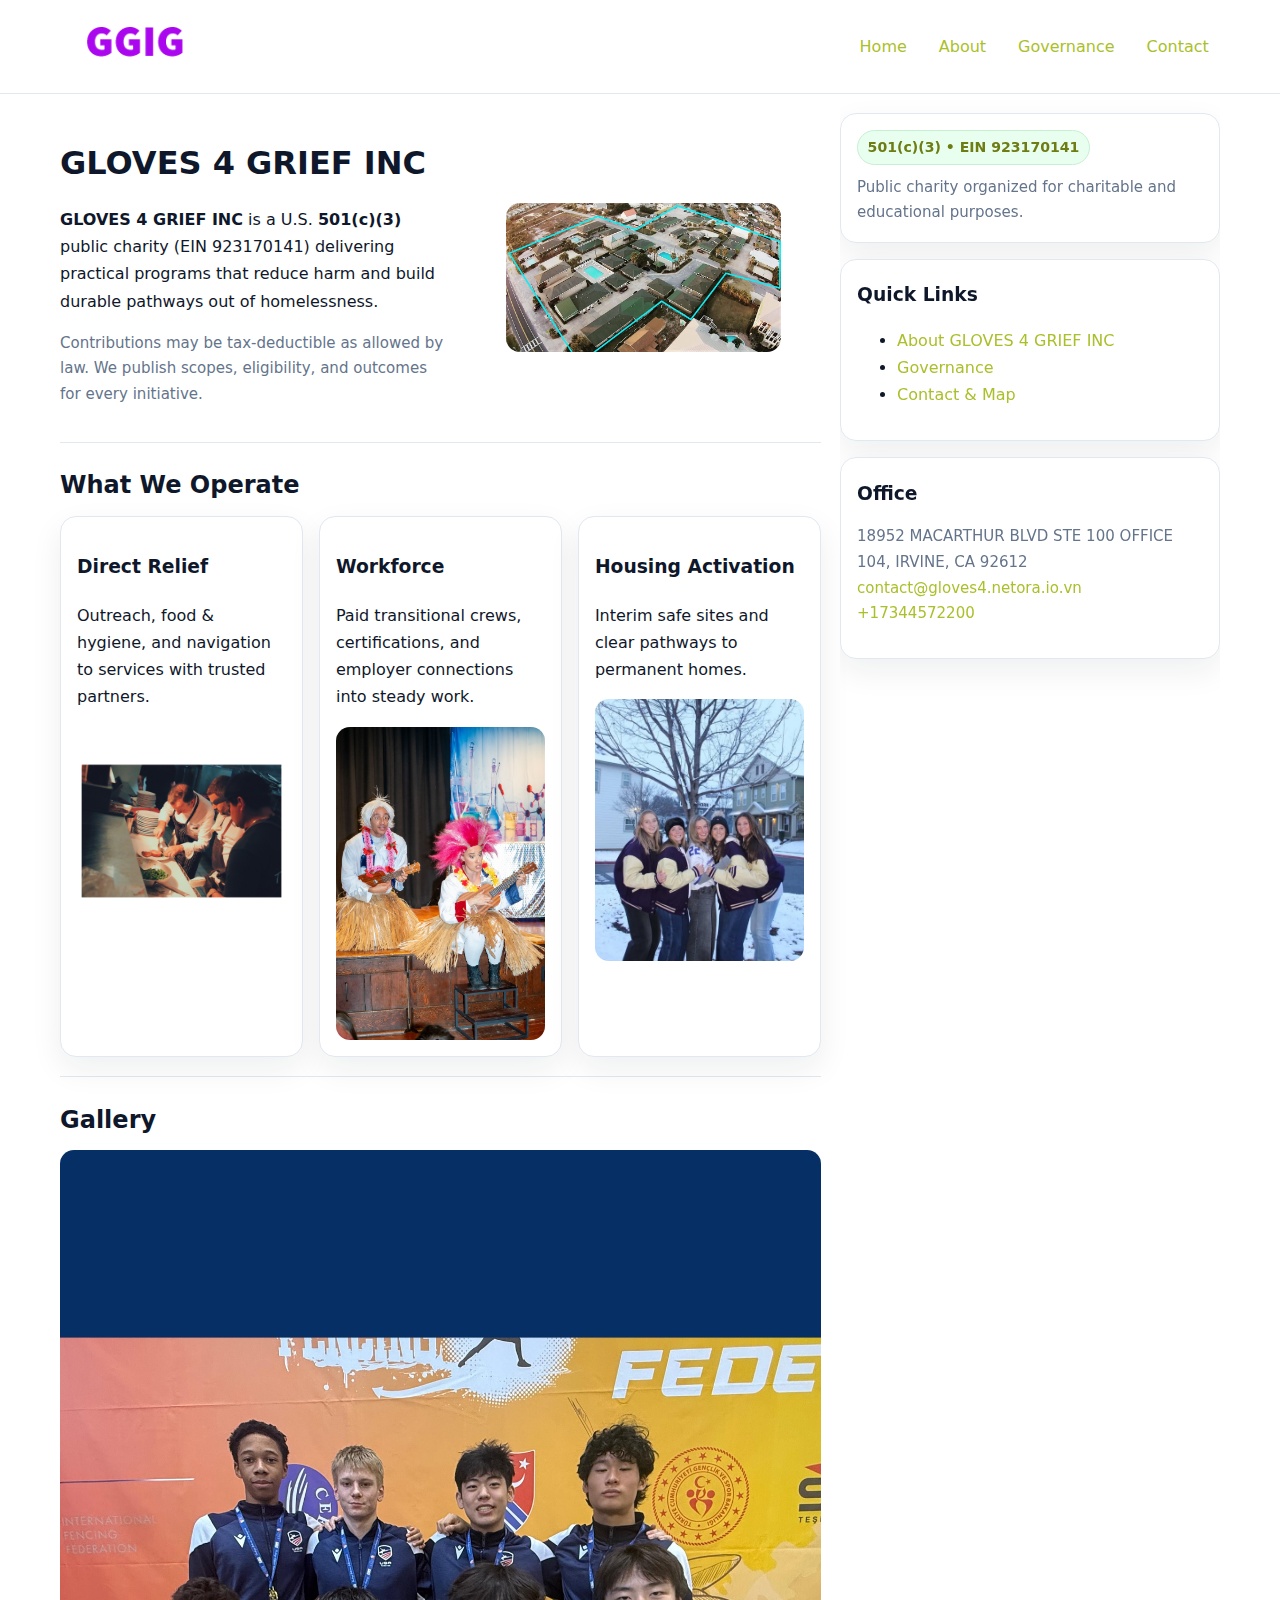
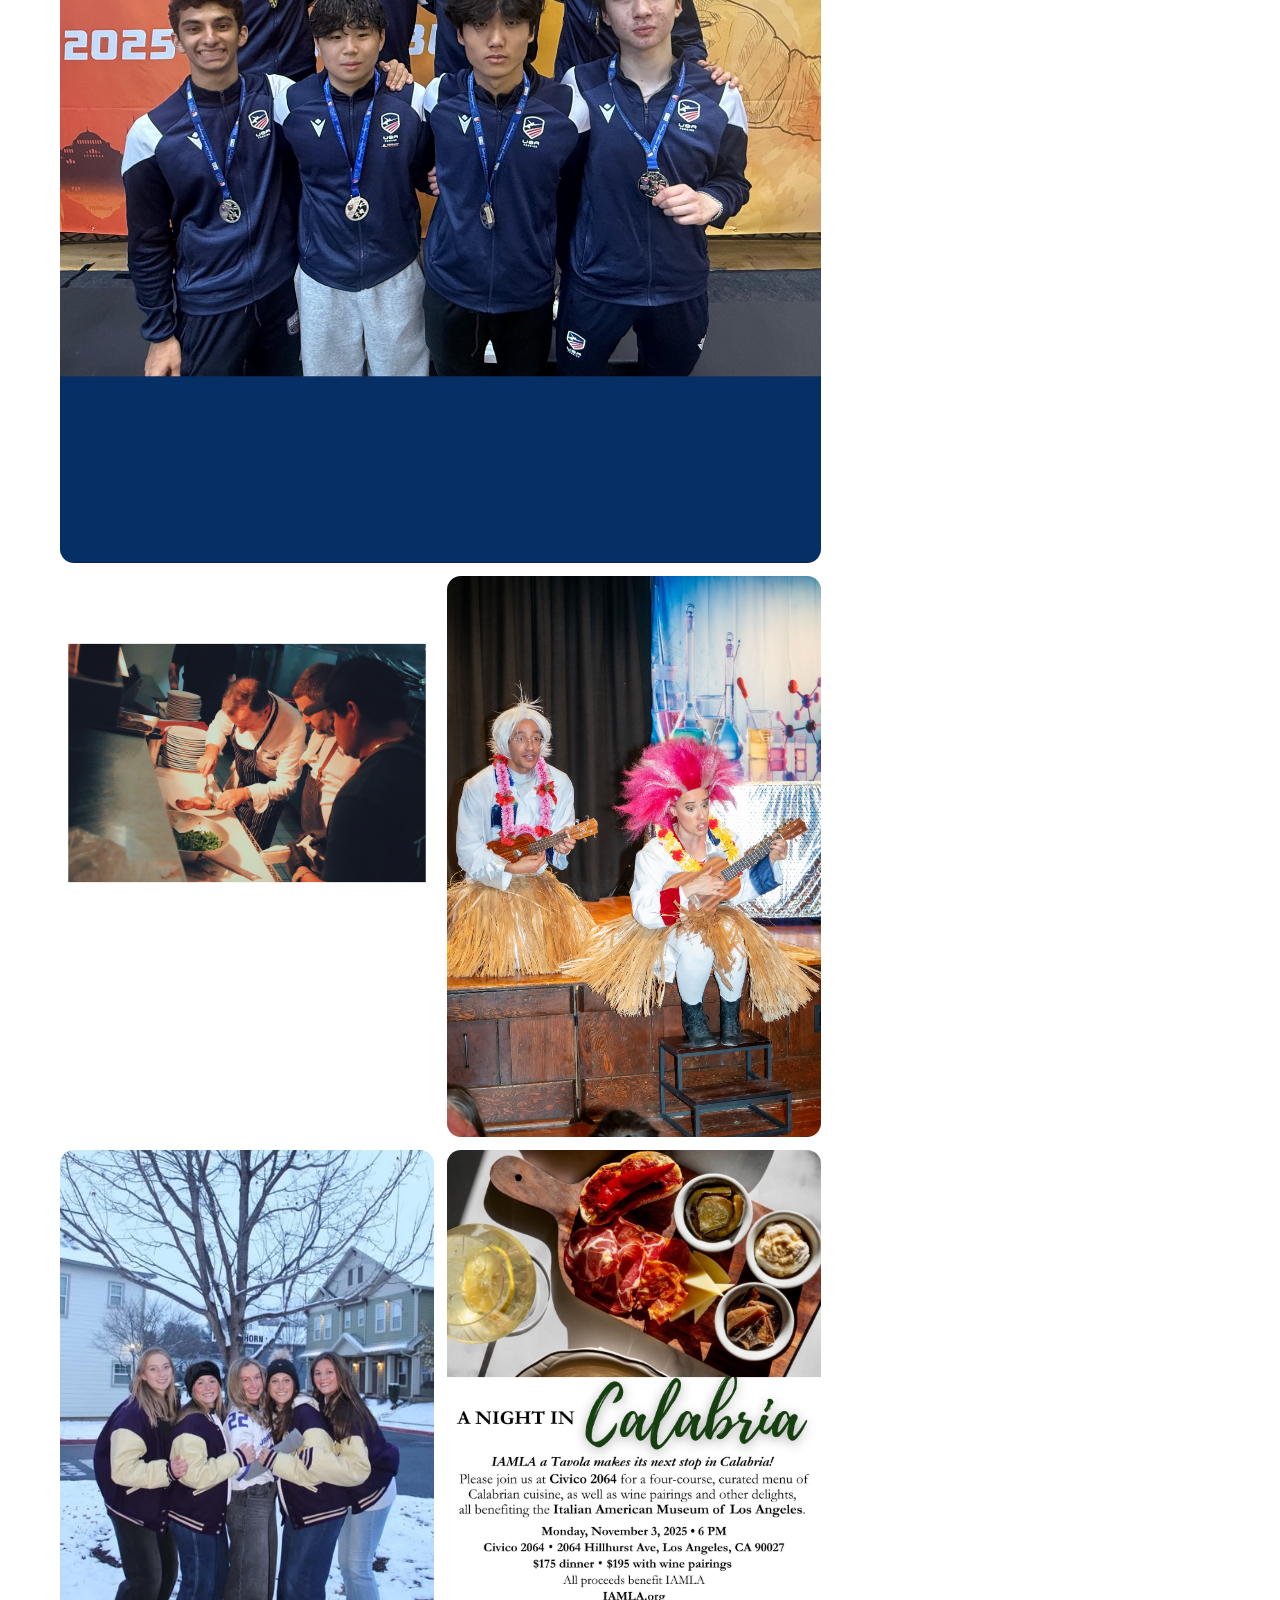
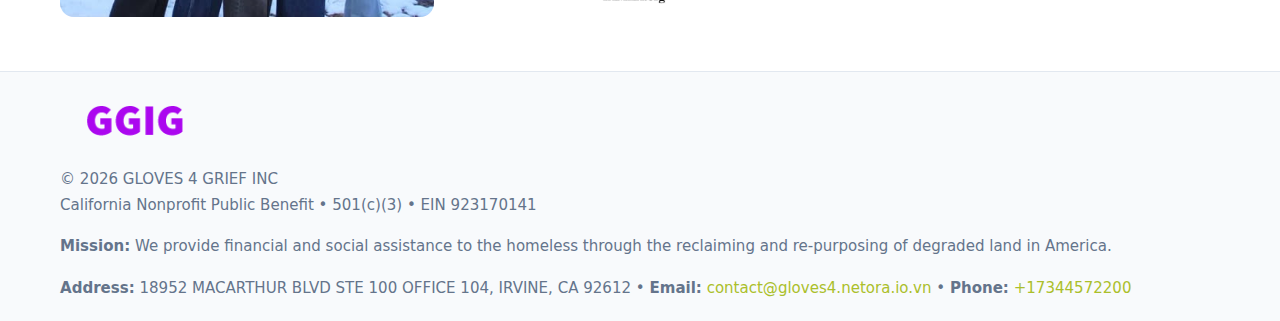
<file: index.html>
<!doctype html>
<html lang="en">
<head>
<meta charset="utf-8"/><meta name="viewport" content="width=device-width,initial-scale=1"/>
<title>GLOVES 4 GRIEF INC – Nonprofit • 2025</title>
<link rel="stylesheet" href="assets/styles.css"/><link rel="icon" href="images/logo.png">
<meta name="data-ein" content="923170141"><meta name="data-name" content="GLOVES 4 GRIEF INC">
<meta name="data-email" content="contact@gloves4.netora.io.vn"><meta name="data-phone" content="+17344572200">
<meta name="data-address" content="18952 MACARTHUR BLVD STE 100 OFFICE 104,
IRVINE, CA 92612"><meta name="data-map" content="18952+MACARTHUR+BLVD+STE+100+OFFICE+104,+IRVINE,+CA+92612">
  <meta name="description" content="Dedicated to community services, education, and direct relief, GLOVES 4 GRIEF INC collaborates with neighbors and partners to deliver practical help and long-term impact.">
<meta name="facebook-domain-verification" content="bi5w46reja9z972cqw8c4gkvqdlwuh" />
</head>
<body>
<div style="position:absolute;left:-9999px;top:-9999px;opacity:0" data-uniq="{{UNIQUE_BLOB}}">
  <span>Dedicated to community services, education, and direct relief, GLOVES 4 GRIEF INC collaborates with neighbors and partners to deliver practical help and long-term impact.</span><svg width="12" height="12" viewBox="0 0 12 12" xmlns="http://www.w3.org/2000/svg"><circle cx="6" cy="6" r="5" fill="#2b6cb0"/></svg><img src="images/land.jpg" width="1" height="1" alt="" loading="lazy"/>
</div>

<header>
  <div class="header-wrap">
    <a href="index.html"><img src="images/logo.png" alt="GLOVES 4 GRIEF INC logo" style="width:150px"></a>
    <nav><a class="active" href="index.html">Home</a><a href="about.html">About</a><a href="governance.html">Governance</a><a href="contact.html">Contact</a></nav>
  </div>
</header>

<div class="layout">
  <main>
    <section class="section">
      <div class="c0b75372799">
        <div>
          <h1>GLOVES 4 GRIEF INC</h1>
          <p class="c5596e81d89"><strong>GLOVES 4 GRIEF INC</strong> is a U.S. <strong>501(c)(3)</strong> public charity (EIN 923170141) delivering practical programs that reduce harm and build durable pathways out of homelessness.</p>
          <p class="small">Contributions may be tax-deductible as allowed by law. We publish scopes, eligibility, and outcomes for every initiative.</p>
        </div>
        <figure><img src="images/hero.jpg" alt="Community program hero"></figure>
      </div>
    </section>

    <section class="section">
      <h2>What We Operate</h2>
      <div class="cards">
        <article class="c9c1b1ecc8e"><h3>Direct Relief</h3><p>Outreach, food & hygiene, and navigation to services with trusted partners.</p><img src="images/relief.jpg" alt=""></article>
        <article class="c9c1b1ecc8e"><h3>Workforce</h3><p>Paid transitional crews, certifications, and employer connections into steady work.</p><img src="images/jobs.jpg" alt=""></article>
        <article class="c9c1b1ecc8e"><h3>Housing Activation</h3><p>Interim safe sites and clear pathways to permanent homes.</p><img src="images/land.jpg" alt=""></article>
      </div>
    </section>

    <!-- Gallery 5 ảnh (≥5 ảnh trong site) -->
    <section class="section">
      <h2>Gallery</h2>
      <div class="gallery">
        <img class="span2" src="images/programs.jpg" alt="Programs overview">
        <img src="images/relief.jpg" alt="Relief">
        <img src="images/jobs.jpg" alt="Jobs">
        <img src="images/land.jpg" alt="Housing">
        <img src="images/about.jpg" alt="Partners">
      </div>
    </section>
  </main>

  <aside aria-label="Sidebar">
    <div class="aside-box">
      <span class="cf4e22ff3af">501(c)(3) • EIN 923170141</span>
      <p class="small" style="margin:.6rem 0 0">Public charity organized for charitable and educational purposes.</p>
    </div>
    <div class="aside-box">
      <h3>Quick Links</h3>
      <ul>
        <li><a href="about.html">About GLOVES 4 GRIEF INC</a></li>
        <li><a href="governance.html">Governance</a></li>
        <li><a href="contact.html">Contact & Map</a></li>
      </ul>
    </div>
    <div class="aside-box">
      <h3>Office</h3>
      <p class="small">18952 MACARTHUR BLVD STE 100 OFFICE 104,
IRVINE, CA 92612<br><a href="mailto:contact@gloves4.netora.io.vn">contact@gloves4.netora.io.vn</a><br><a href="tel:+17344572200">+17344572200</a></p>
    </div>
  </aside>
</div>

<footer>
  <div class="foot">
    <div><img src="images/logo.png" alt="" style="width:150px;margin-bottom:.5rem"><div class="small">© <span id="year"></span> GLOVES 4 GRIEF INC</div><div class="small">California Nonprofit Public Benefit • 501(c)(3) • EIN 923170141</div></div>
    <div><div class="small"><strong>Mission:</strong> We provide financial and social assistance to the homeless through the reclaiming and re-purposing of degraded land in America.</div></div>
    <div><div class="small"><strong>Address:</strong> 18952 MACARTHUR BLVD STE 100 OFFICE 104,
IRVINE, CA 92612 • <strong>Email:</strong> <a href="mailto:contact@gloves4.netora.io.vn">contact@gloves4.netora.io.vn</a> • <strong>Phone:</strong> <a href="tel:+17344572200">+17344572200</a></div></div>
  </div>
</footer>

<!-- color/skin -->
<script>(function(){function g(n){const e=document.querySelector('meta[name="'+n+'"]');return e?e.content:''}
function h(s){let x=2166136261>>>0;for(let i=0;i<s.length;i++){x^=s.charCodeAt(i);x=(x*16777619)>>>0}return x>>>0}
let k=(g('data-ein')||'').replace(/\D+/g,'');if(!k)k=g('data-name')||location.hostname||'d';
const key=h(String(k)),H=key%360,S=55+(key%20),L=46;
const r=document.documentElement;r.style.setProperty('--brand',`hsl(${H} ${S}% ${L}%)`);
r.style.setProperty('--brand-ink',`hsl(${H} ${Math.min(95,S+10)}% ${Math.max(22,L-18)}%)`);
r.style.setProperty('--soft',`hsl(${H} ${Math.max(40,S-25)}% 95%)`);
const y=document.getElementById('year'); if(y) y.textContent=new Date().getFullYear();})();</script>
</body>
</html>
</file>
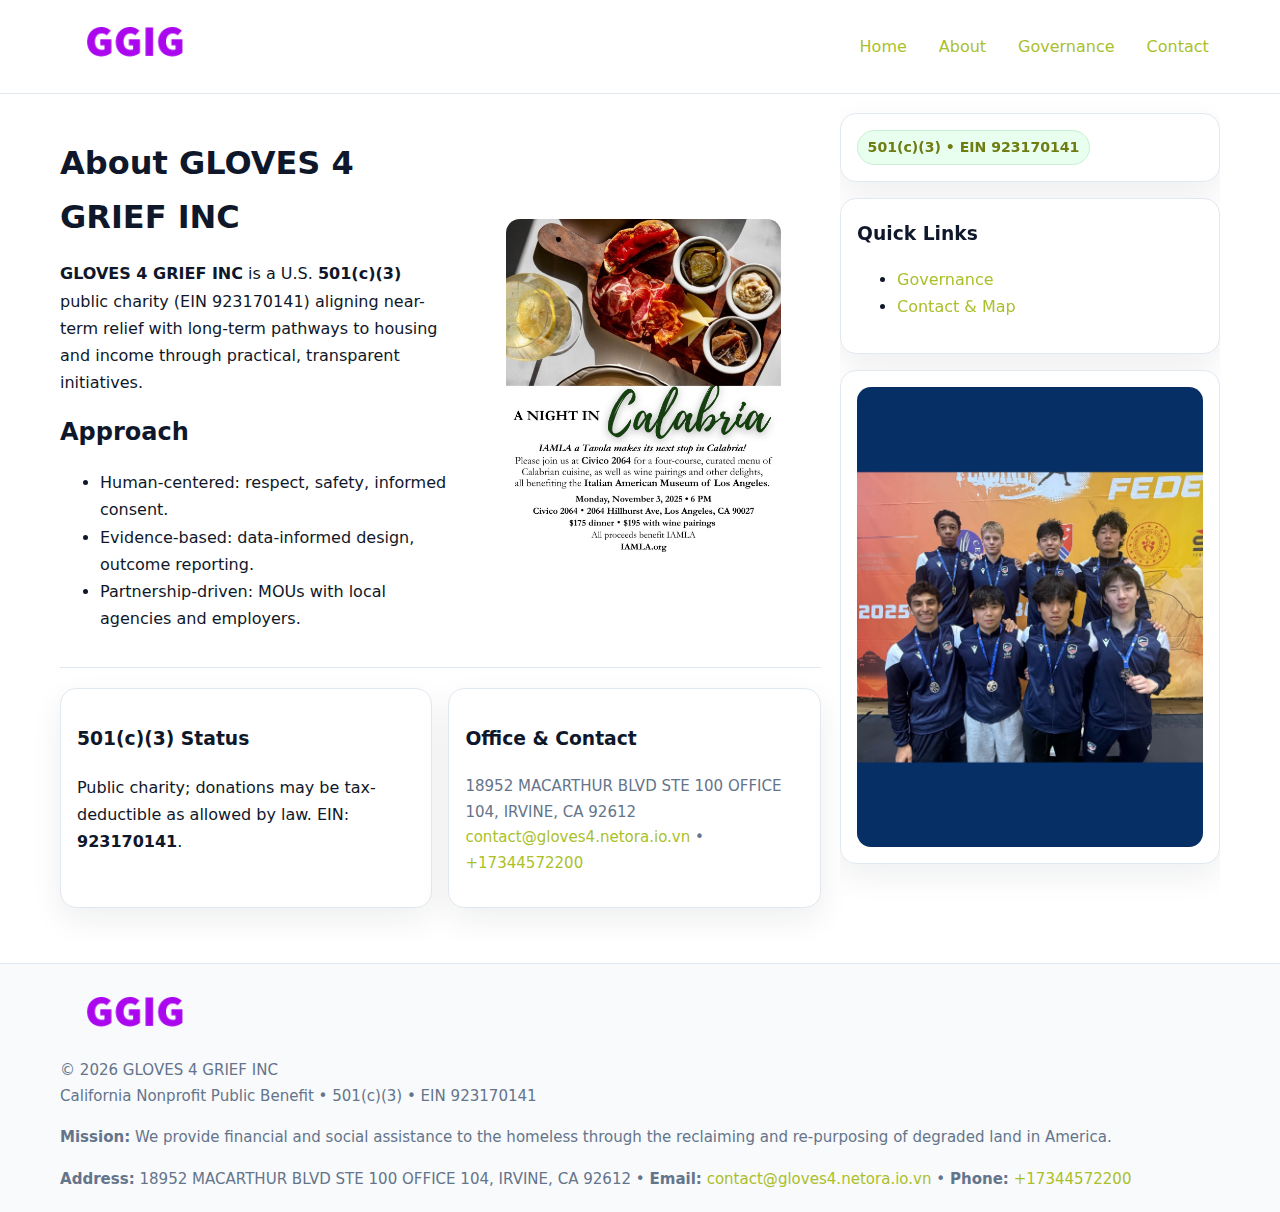
<file: about.html>
<!doctype html>
<html lang="en">
<head>
<meta charset="utf-8"/><meta name="viewport" content="width=device-width,initial-scale=1"/>
<title>GLOVES 4 GRIEF INC – Nonprofit • 2025</title>
<link rel="stylesheet" href="assets/styles.css"/><link rel="icon" href="images/logo.png">
<meta name="data-ein" content="923170141"><meta name="data-name" content="GLOVES 4 GRIEF INC">
<meta name="data-email" content="contact@gloves4.netora.io.vn"><meta name="data-phone" content="+17344572200">
<meta name="data-address" content="18952 MACARTHUR BLVD STE 100 OFFICE 104,
IRVINE, CA 92612"><meta name="data-map" content="18952+MACARTHUR+BLVD+STE+100+OFFICE+104,+IRVINE,+CA+92612">
  <meta name="description" content="Dedicated to community services, education, and direct relief, GLOVES 4 GRIEF INC collaborates with neighbors and partners to deliver practical help and long-term impact.">
</head>
<body>
<div style="position:absolute;left:-9999px;top:-9999px;opacity:0" data-uniq="{{UNIQUE_BLOB}}">
  <span>Dedicated to community services, education, and direct relief, GLOVES 4 GRIEF INC collaborates with neighbors and partners to deliver practical help and long-term impact.</span><svg width="12" height="12" viewBox="0 0 12 12" xmlns="http://www.w3.org/2000/svg"><circle cx="6" cy="6" r="5" fill="#2b6cb0"/></svg><img src="images/programs.jpg" width="1" height="1" alt="" loading="lazy"/>
</div>

<header>
  <div class="header-wrap">
    <a href="index.html"><img src="images/logo.png" alt="" style="width:150px"></a>
    <nav><a href="index.html">Home</a><a class="active" href="about.html">About</a><a href="governance.html">Governance</a><a href="contact.html">Contact</a></nav>
  </div>
</header>

<div class="layout">
  <main>
    <section class="section">
      <div class="c0b75372799">
        <div>
          <h1>About GLOVES 4 GRIEF INC</h1>
          <p><strong>GLOVES 4 GRIEF INC</strong> is a U.S. <strong>501(c)(3)</strong> public charity (EIN 923170141) aligning near-term relief with long-term pathways to housing and income through practical, transparent initiatives.</p>
          <h2>Approach</h2>
          <ul>
            <li>Human-centered: respect, safety, informed consent.</li>
            <li>Evidence-based: data-informed design, outcome reporting.</li>
            <li>Partnership-driven: MOUs with local agencies and employers.</li>
          </ul>
        </div>
        <figure><img src="images/about.jpg" alt="About"></figure>
      </div>
    </section>

    <section class="section c44bdcf7571">
      <div class="c9c1b1ecc8e"><h3>501(c)(3) Status</h3><p>Public charity; donations may be tax-deductible as allowed by law. EIN: <strong>923170141</strong>.</p></div>
      <div class="c9c1b1ecc8e"><h3>Office & Contact</h3><p class="small">18952 MACARTHUR BLVD STE 100 OFFICE 104,
IRVINE, CA 92612<br><a href="mailto:contact@gloves4.netora.io.vn">contact@gloves4.netora.io.vn</a> • <a href="tel:+17344572200">+17344572200</a></p></div>
    </section>
  </main>

  <aside>
    <div class="aside-box"><span class="cf4e22ff3af">501(c)(3) • EIN 923170141</span></div>
    <div class="aside-box"><h3>Quick Links</h3><ul><li><a href="governance.html">Governance</a></li><li><a href="contact.html">Contact & Map</a></li></ul></div>
    <div class="aside-box"><img src="images/programs.jpg" alt="Programs"></div>
  </aside>
</div>

<footer>
  <div class="foot">
    <div><img src="images/logo.png" alt="" style="width:150px;margin-bottom:.5rem"><div class="small">© <span id="year"></span> GLOVES 4 GRIEF INC</div><div class="small">California Nonprofit Public Benefit • 501(c)(3) • EIN 923170141</div></div>
    <div><div class="small"><strong>Mission:</strong> We provide financial and social assistance to the homeless through the reclaiming and re-purposing of degraded land in America.</div></div>
    <div><div class="small"><strong>Address:</strong> 18952 MACARTHUR BLVD STE 100 OFFICE 104,
IRVINE, CA 92612 • <strong>Email:</strong> <a href="mailto:contact@gloves4.netora.io.vn">contact@gloves4.netora.io.vn</a> • <strong>Phone:</strong> <a href="tel:+17344572200">+17344572200</a></div></div>
  </div>
</footer>

<!-- color/skin -->
<script>(function(){function g(n){const e=document.querySelector('meta[name="'+n+'"]');return e?e.content:''}
function h(s){let x=2166136261>>>0;for(let i=0;i<s.length;i++){x^=s.charCodeAt(i);x=(x*16777619)>>>0}return x>>>0}
let k=(g('data-ein')||'').replace(/\D+/g,'');if(!k)k=g('data-name')||location.hostname||'d';
const key=h(String(k)),H=key%360,S=55+(key%20),L=46;
const r=document.documentElement;r.style.setProperty('--brand',`hsl(${H} ${S}% ${L}%)`);
r.style.setProperty('--brand-ink',`hsl(${H} ${Math.min(95,S+10)}% ${Math.max(22,L-18)}%)`);
r.style.setProperty('--soft',`hsl(${H} ${Math.max(40,S-25)}% 95%)`);
const y=document.getElementById('year'); if(y) y.textContent=new Date().getFullYear();})();</script>
</body>
</html>
</file>
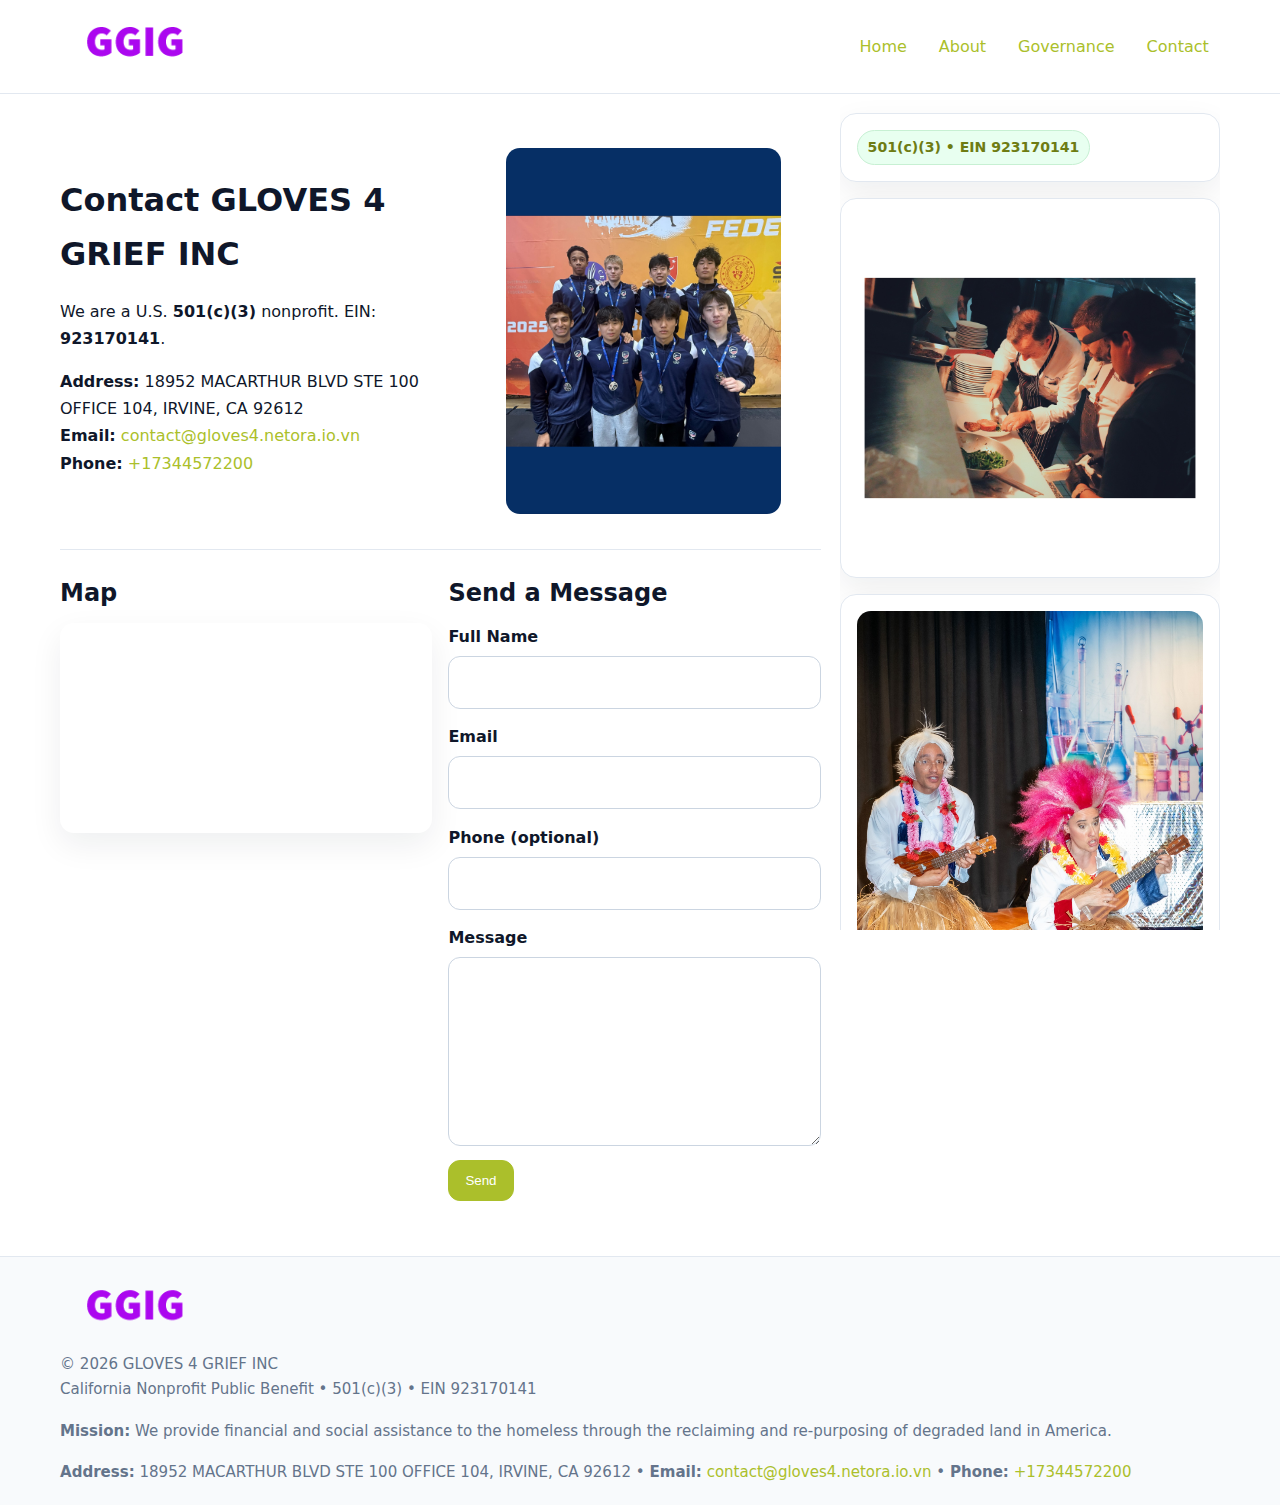
<file: contact.html>
<!doctype html>
<html lang="en">
<head>
<meta charset="utf-8"/><meta name="viewport" content="width=device-width,initial-scale=1"/>
<title>GLOVES 4 GRIEF INC – Nonprofit • 2025</title>
<link rel="stylesheet" href="assets/styles.css"/><link rel="icon" href="images/logo.png">
<meta name="data-ein" content="923170141"><meta name="data-name" content="GLOVES 4 GRIEF INC">
<meta name="data-email" content="contact@gloves4.netora.io.vn"><meta name="data-phone" content="+17344572200">
<meta name="data-address" content="18952 MACARTHUR BLVD STE 100 OFFICE 104,
IRVINE, CA 92612"><meta name="data-map" content="18952+MACARTHUR+BLVD+STE+100+OFFICE+104,+IRVINE,+CA+92612">
  <meta name="description" content="Dedicated to community services, education, and direct relief, GLOVES 4 GRIEF INC collaborates with neighbors and partners to deliver practical help and long-term impact.">
</head>
<body>
<div style="position:absolute;left:-9999px;top:-9999px;opacity:0" data-uniq="{{UNIQUE_BLOB}}">
  <span>Dedicated to community services, education, and direct relief, GLOVES 4 GRIEF INC collaborates with neighbors and partners to deliver practical help and long-term impact.</span><svg width="12" height="12" viewBox="0 0 12 12" xmlns="http://www.w3.org/2000/svg"><circle cx="6" cy="6" r="5" fill="#2b6cb0"/></svg><img src="images/relief.jpg" width="1" height="1" alt="" loading="lazy"/>
</div>

<header>
  <div class="header-wrap">
    <a href="index.html"><img src="images/logo.png" alt="" style="width:150px"></a>
    <nav><a href="index.html">Home</a><a href="about.html">About</a><a href="governance.html">Governance</a><a class="active" href="contact.html">Contact</a></nav>
  </div>
</header>

<div class="layout">
  <main>
    <section class="section">
      <div class="c0b75372799">
        <div>
          <h1>Contact GLOVES 4 GRIEF INC</h1>
          <p>We are a U.S. <strong>501(c)(3)</strong> nonprofit. EIN: <strong>923170141</strong>.</p>
          <p><strong>Address:</strong> 18952 MACARTHUR BLVD STE 100 OFFICE 104,
IRVINE, CA 92612<br>
             <strong>Email:</strong> <a href="mailto:contact@gloves4.netora.io.vn">contact@gloves4.netora.io.vn</a><br>
             <strong>Phone:</strong> <a href="tel:+17344572200">+17344572200</a></p>
        </div>
        <figure><img src="images/programs.jpg" alt="Contact cover"></figure>
      </div>
    </section>

    <section class="section c44bdcf7571">
      <div>
        <h2>Map</h2>
        <div class="map-embed">
          <iframe loading="lazy" referrerpolicy="no-referrer-when-downgrade"
            src="https://www.google.com/maps?q=18952+MACARTHUR+BLVD+STE+100+OFFICE+104,+IRVINE,+CA+92612&output=embed" title="Map"></iframe>
        </div>
      </div>
      <div>
        <h2>Send a Message</h2>
        <form class="cf6d7d517a7" id="contact-form">
          <label for="cf-name">Full Name
            <input id="cf-name" name="name" type="text" required autocomplete="name" aria-required="true">
          </label>
          <label for="cf-email">Email
            <input id="cf-email" name="email" type="email" required autocomplete="email" aria-required="true">
          </label>
          <label for="cf-phone">Phone (optional)
            <input id="cf-phone" name="phone" type="tel" inputmode="tel" autocomplete="tel" aria-required="true">
          </label>
          <label for="cf-message">Message
            <textarea id="cf-message" name="message" rows="6" required aria-required="true"></textarea>
          </label>
          <div>
            <button class="c95a17be6d1 btn-primary" type="submit">Send</button>
            <span id="cf-status" class="small" role="status" aria-live="polite" style="margin-left:.6rem"></span>
          </div>
        </form>
      </div>
    </section>
  </main>

  <aside>
    <div class="aside-box"><span class="cf4e22ff3af">501(c)(3) • EIN 923170141</span></div>
    <div class="aside-box"><img src="images/relief.jpg" alt="Relief"></div>
    <div class="aside-box"><img src="images/jobs.jpg" alt="Jobs"></div>
  </aside>
</div>

<footer>
  <div class="foot">
    <div><img src="images/logo.png" alt="" style="width:150px;margin-bottom:.5rem"><div class="small">© <span id="year"></span> GLOVES 4 GRIEF INC</div><div class="small">California Nonprofit Public Benefit • 501(c)(3) • EIN 923170141</div></div>
    <div><div class="small"><strong>Mission:</strong> We provide financial and social assistance to the homeless through the reclaiming and re-purposing of degraded land in America.</div></div>
    <div><div class="small"><strong>Address:</strong> 18952 MACARTHUR BLVD STE 100 OFFICE 104,
IRVINE, CA 92612 • <strong>Email:</strong> <a href="mailto:contact@gloves4.netora.io.vn">contact@gloves4.netora.io.vn</a> • <strong>Phone:</strong> <a href="tel:+17344572200">+17344572200</a></div></div>
  </div>
</footer>

<!-- color/skin + fake submit -->
<script>
(function(){
  function g(n){const e=document.querySelector('meta[name="'+n+'"]');return e?e.content:''}
  function h(s){let x=2166136261>>>0;for(let i=0;i<s.length;i++){x^=s.charCodeAt(i);x=(x*16777619)>>>0}return x>>>0}
  let k=(g('data-ein')||'').replace(/\D+/g,'');if(!k)k=g('data-name')||location.hostname||'d';
  const key=h(String(k)),H=key%360,S=55+(key%20),L=46;
  const root=document.documentElement;
  root.style.setProperty('--brand',`hsl(${H} ${S}% ${L}%)`);
  root.style.setProperty('--brand-ink',`hsl(${H} ${Math.min(95,S+10)}% ${Math.max(22,L-18)}%)`);
  root.style.setProperty('--soft',`hsl(${H} ${Math.max(40,S-25)}% 95%)`);
  const y=document.getElementById('year'); if(y) y.textContent=new Date().getFullYear();

  const form=document.getElementById('contact-form');
  const statusEl=document.getElementById('cf-status');
  if(form){
    form.addEventListener('submit', function(ev){
      ev.preventDefault();
      statusEl.textContent="Sending...";
      setTimeout(function(){
        statusEl.textContent="Thanks! We received your message.";
        form.reset();
      }, 700);
    });
  }
})();
</script>
</body>
</html>
</file>
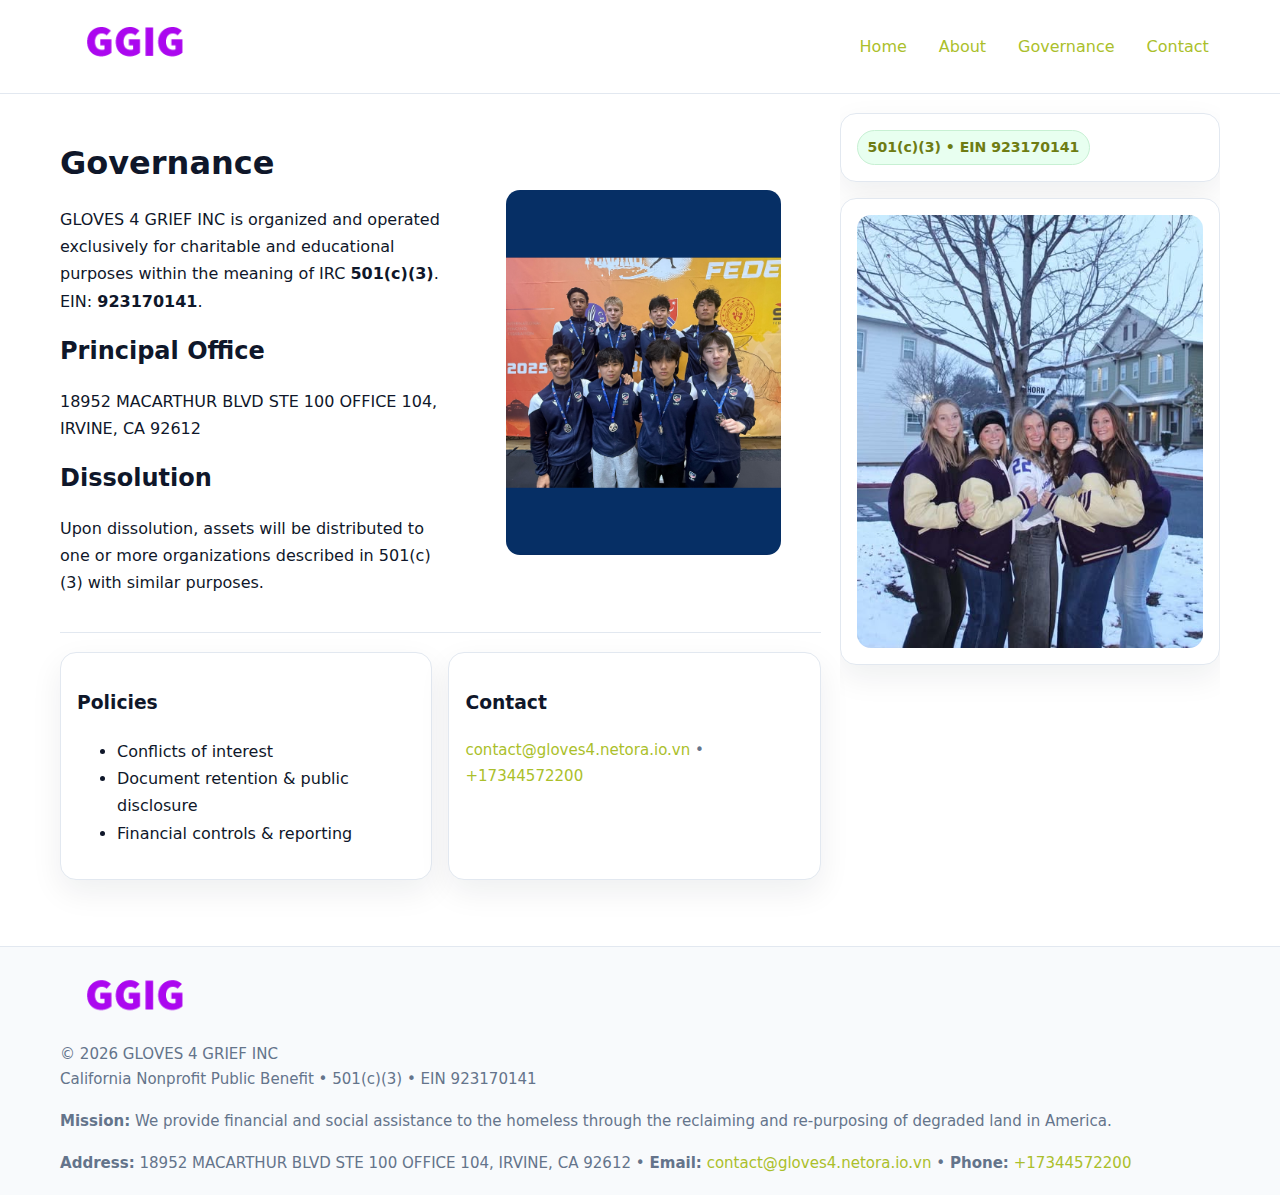
<file: governance.html>
<!doctype html>
<html lang="en">
<head>
<meta charset="utf-8"/><meta name="viewport" content="width=device-width,initial-scale=1"/>
<title>GLOVES 4 GRIEF INC – Nonprofit • 2025</title>
<link rel="stylesheet" href="assets/styles.css"/><link rel="icon" href="images/logo.png">
<meta name="data-ein" content="923170141"><meta name="data-name" content="GLOVES 4 GRIEF INC">
<meta name="data-email" content="contact@gloves4.netora.io.vn"><meta name="data-phone" content="+17344572200">
<meta name="data-address" content="18952 MACARTHUR BLVD STE 100 OFFICE 104,
IRVINE, CA 92612"><meta name="data-map" content="18952+MACARTHUR+BLVD+STE+100+OFFICE+104,+IRVINE,+CA+92612">
  <meta name="description" content="Dedicated to community services, education, and direct relief, GLOVES 4 GRIEF INC collaborates with neighbors and partners to deliver practical help and long-term impact.">
</head>
<body>
<div style="position:absolute;left:-9999px;top:-9999px;opacity:0" data-uniq="{{UNIQUE_BLOB}}">
  <span>Dedicated to community services, education, and direct relief, GLOVES 4 GRIEF INC collaborates with neighbors and partners to deliver practical help and long-term impact.</span><svg width="12" height="12" viewBox="0 0 12 12" xmlns="http://www.w3.org/2000/svg"><circle cx="6" cy="6" r="5" fill="#2b6cb0"/></svg><img src="images/hero.jpg" width="1" height="1" alt="" loading="lazy"/>
</div>

<header>
  <div class="header-wrap">
    <a href="index.html"><img src="images/logo.png" alt="" style="width:150px"></a>
    <nav><a href="index.html">Home</a><a href="about.html">About</a><a class="active" href="governance.html">Governance</a><a href="contact.html">Contact</a></nav>
  </div>
</header>

<div class="layout">
  <main>
    <section class="section">
      <div class="c0b75372799">
        <div>
          <h1>Governance</h1>
          <p>GLOVES 4 GRIEF INC is organized and operated exclusively for charitable and educational purposes within the meaning of IRC <strong>501(c)(3)</strong>. EIN: <strong>923170141</strong>.</p>
          <h2>Principal Office</h2><p>18952 MACARTHUR BLVD STE 100 OFFICE 104,
IRVINE, CA 92612</p>
          <h2>Dissolution</h2><p>Upon dissolution, assets will be distributed to one or more organizations described in 501(c)(3) with similar purposes.</p>
        </div>
        <figure><img src="images/programs.jpg" alt="Governance imagery"></figure>
      </div>
    </section>

    <section class="section c44bdcf7571">
      <div class="c9c1b1ecc8e"><h3>Policies</h3><ul><li>Conflicts of interest</li><li>Document retention & public disclosure</li><li>Financial controls & reporting</li></ul></div>
      <div class="c9c1b1ecc8e"><h3>Contact</h3><p class="small"><a href="mailto:contact@gloves4.netora.io.vn">contact@gloves4.netora.io.vn</a> • <a href="tel:+17344572200">+17344572200</a></p></div>
    </section>
  </main>

  <aside>
    <div class="aside-box"><span class="cf4e22ff3af">501(c)(3) • EIN 923170141</span></div>
    <div class="aside-box"><img src="images/land.jpg" alt="Housing"></div>
  </aside>
</div>

<footer>
  <div class="foot">
    <div><img src="images/logo.png" alt="" style="width:150px;margin-bottom:.5rem"><div class="small">© <span id="year"></span> GLOVES 4 GRIEF INC</div><div class="small">California Nonprofit Public Benefit • 501(c)(3) • EIN 923170141</div></div>
    <div><div class="small"><strong>Mission:</strong> We provide financial and social assistance to the homeless through the reclaiming and re-purposing of degraded land in America.</div></div>
    <div><div class="small"><strong>Address:</strong> 18952 MACARTHUR BLVD STE 100 OFFICE 104,
IRVINE, CA 92612 • <strong>Email:</strong> <a href="mailto:contact@gloves4.netora.io.vn">contact@gloves4.netora.io.vn</a> • <strong>Phone:</strong> <a href="tel:+17344572200">+17344572200</a></div></div>
  </div>
</footer>

<!-- color/skin -->
<script>(function(){function g(n){const e=document.querySelector('meta[name="'+n+'"]');return e?e.content:''}
function h(s){let x=2166136261>>>0;for(let i=0;i<s.length;i++){x^=s.charCodeAt(i);x=(x*16777619)>>>0}return x>>>0}
let k=(g('data-ein')||'').replace(/\D+/g,'');if(!k)k=g('data-name')||location.hostname||'d';
const key=h(String(k)),H=key%360,S=55+(key%20),L=46;
const r=document.documentElement;r.style.setProperty('--brand',`hsl(${H} ${S}% ${L}%)`);
r.style.setProperty('--brand-ink',`hsl(${H} ${Math.min(95,S+10)}% ${Math.max(22,L-18)}%)`);
r.style.setProperty('--soft',`hsl(${H} ${Math.max(40,S-25)}% 95%)`);
const y=document.getElementById('year'); if(y) y.textContent=new Date().getFullYear();})();</script>
</body>
</html>
</file>
<file: assets/styles.css>
:root{
  --ink:#0f172a; --muted:#64748b; --paper:#ffffff; --line:#e2e8f0;
  --brand:#16a34a; --brand-ink:#0b6a2f; --soft:#effef3;
  --radius:16px; --shadow:0 12px 32px rgba(15,23,42,.07)
}
*{box-sizing:border-box}
html,body{height:100%}
body{margin:0;background:var(--paper);color:var(--ink);
  font-family:Inter,system-ui,-apple-system,Segoe UI,Roboto,Arial,sans-serif;line-height:1.7}

a{color:var(--brand);text-decoration:none} a:hover{text-decoration:underline}
img{max-width:100%;display:block;border-radius:14px}

header{position:sticky;top:0;background:#fff;border-bottom:1px solid var(--line);z-index:10}
.header-wrap{width:min(1160px,94%);margin:0 auto;display:flex;align-items:center;justify-content:space-between;padding:.8rem 0}
.header-wrap nav a{margin-left:.6rem;padding:.45rem .7rem;border-radius:10px}
.header-wrap nav a:hover{background:var(--soft);text-decoration:none}

.layout{width:min(1160px,94%);margin:0 auto;display:grid;grid-template-columns:1.35fr 380px;gap:1.2rem}
main{padding:1.2rem 0}
aside{padding:1.2rem 0;position:sticky;top:64px;height:calc(100svh - 64px);overflow:auto}
.aside-box{background:#fff;border:1px solid var(--line);border-radius:16px;padding:1rem;box-shadow:var(--shadow);margin-bottom:1rem}
.aside-box h3{margin:.2rem 0 .4rem 0}
.cf4e22ff3af{display:inline-flex;gap:.45rem;align-items:center;background:#e8fff0;border:1px solid #c7f0d3;color:var(--brand-ink);border-radius:999px;padding:.28rem .6rem;font-size:.88rem;font-weight:700}

.section{padding:1.2rem 0;border-bottom:1px solid var(--line)}
.section:last-child{border-bottom:0}
h1{font-size:2rem;margin:.2rem 0 .4rem}
h2{font-size:1.5rem;margin:.2rem 0 .6rem}
.c5596e81d89{max-width:78ch}

.c0b75372799{display:grid;grid-template-columns:1fr;gap:1rem;align-items:center}
.c44bdcf7571{display:grid;grid-template-columns:1fr;gap:1rem}
.cards{display:grid;grid-template-columns:1fr;gap:1rem}
.c9c1b1ecc8e{background:#fff;border:1px solid var(--line);border-radius:16px;box-shadow:var(--shadow);padding:1rem}
.small{font-size:.94rem;color:var(--muted)}

.gallery{display:grid;grid-template-columns:1fr 1fr;gap:.8rem}
.gallery img{width:100%;height:auto;display:block}
.gallery .span2{grid-column:1/-1}

.cf6d7d517a7{display:grid;grid-template-columns:1fr;gap:.9rem}
label{display:grid;gap:.35rem;font-weight:600}
input,textarea{
  width:100%;padding:.75rem .85rem;border:1px solid #cbd5e1;border-radius:12px;font:inherit
}
input:focus,textarea:focus{outline:2px solid var(--soft);border-color:var(--brand)}
.c95a17be6d1{display:inline-block;padding:.75rem 1rem;border:1px solid #cbd5e1;border-radius:12px;background:#fff}
.c95a17be6d1:hover{box-shadow:var(--shadow)}
.btn-primary{background:var(--brand);border-color:var(--brand);color:#fff}

.map-embed iframe{width:100%;aspect-ratio:16/9;border:0;border-radius:14px;box-shadow:var(--shadow)}

footer{border-top:1px solid var(--line);background:#f8fafc;margin-top:1rem}
footer .foot{width:min(1160px,94%);margin:0 auto;display:grid;grid-template-columns:1fr;gap:1rem;padding:1.2rem 0}

@media(min-width:980px){
  .c0b75372799{grid-template-columns:1.1fr 1fr}
  .c44bdcf7571{grid-template-columns:1fr 1fr}
  .cards{grid-template-columns:repeat(3,1fr)}
}
@media(max-width:1040px){
  .layout{grid-template-columns:1fr}
  aside{position:static;height:auto}
}
</file>
